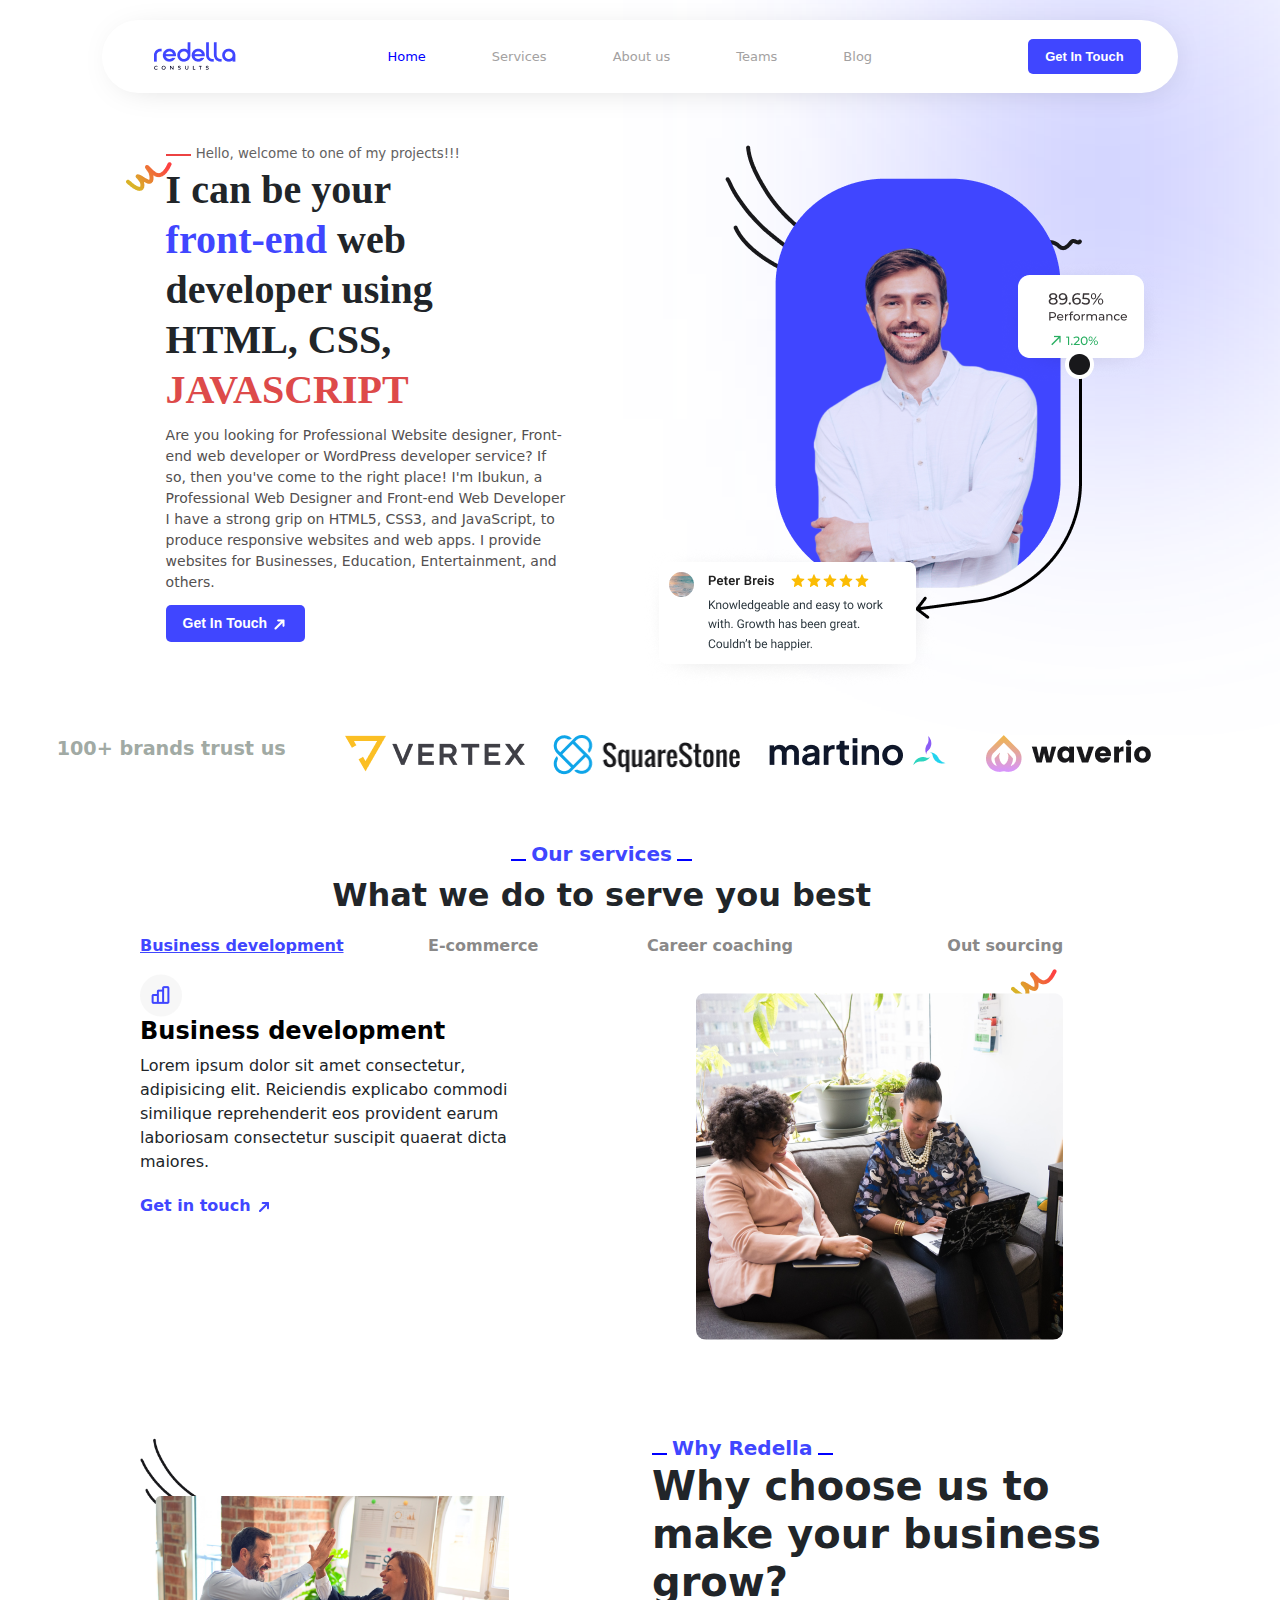
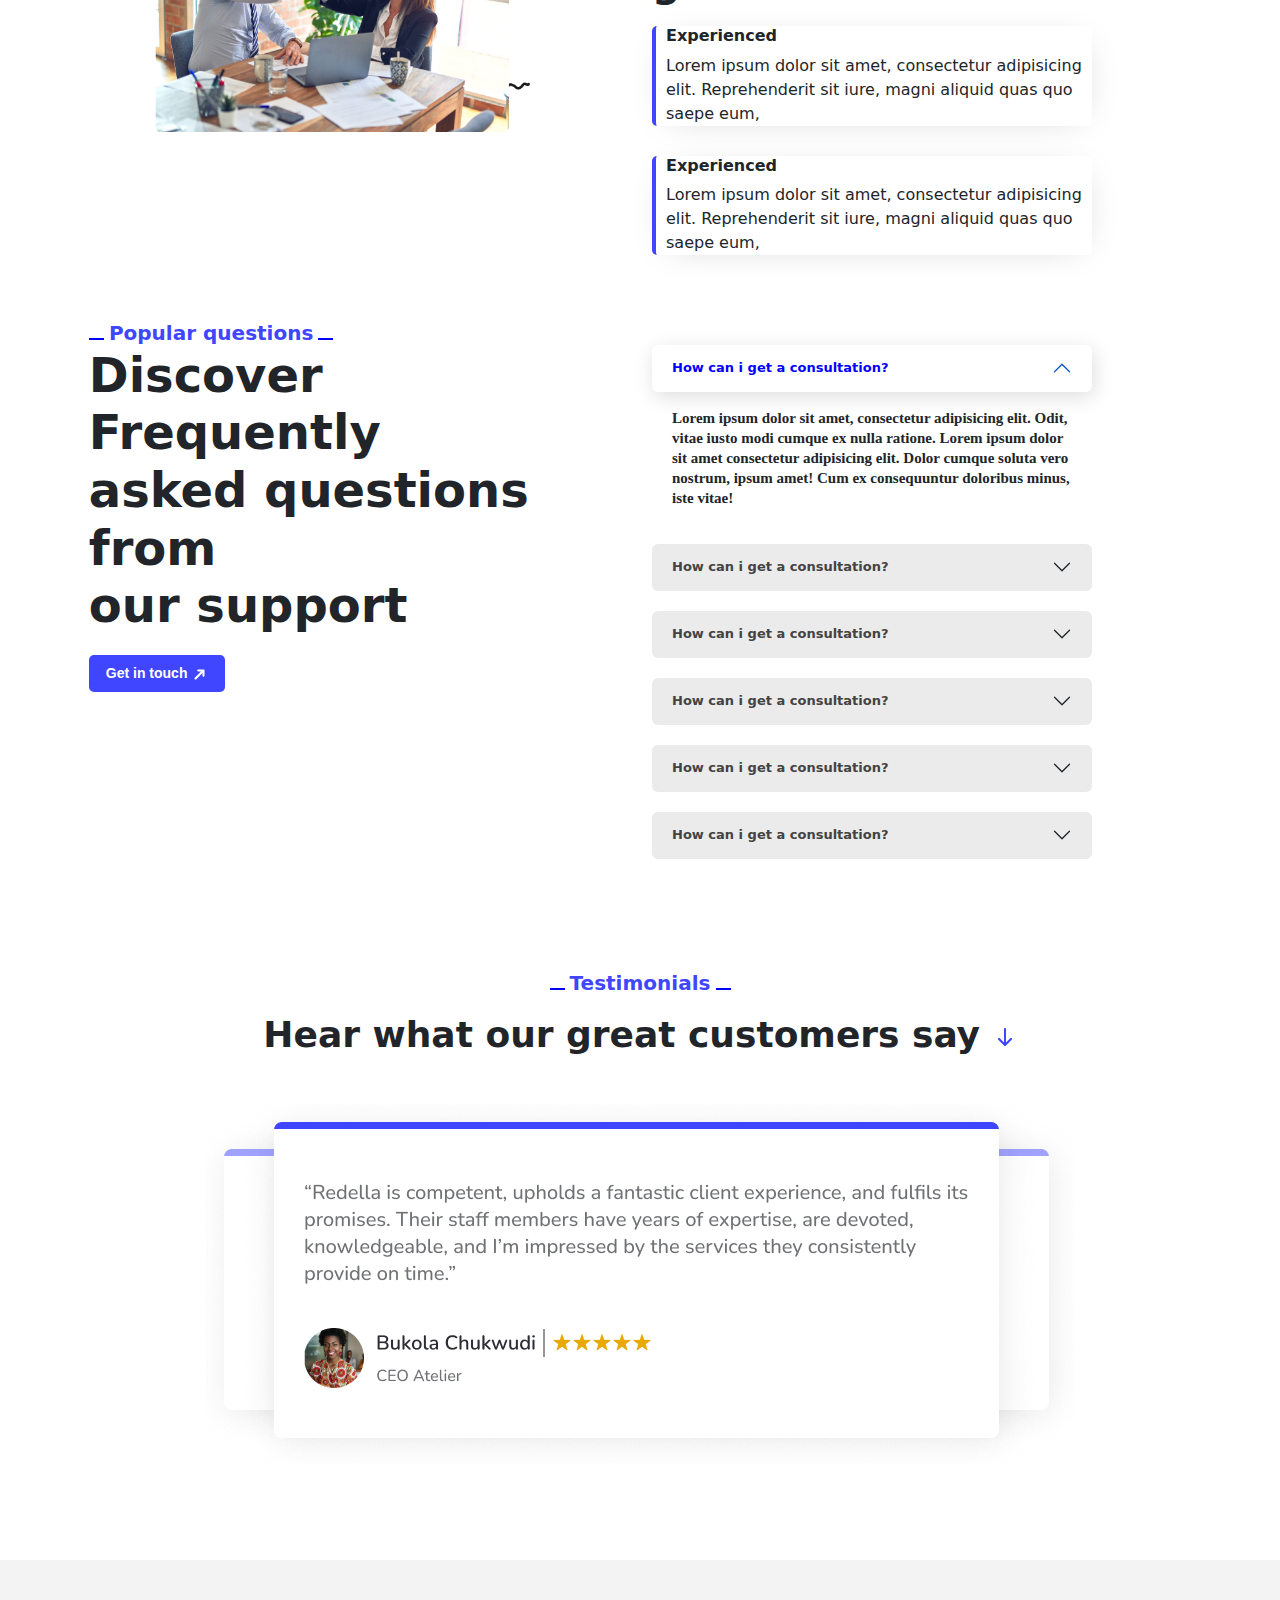
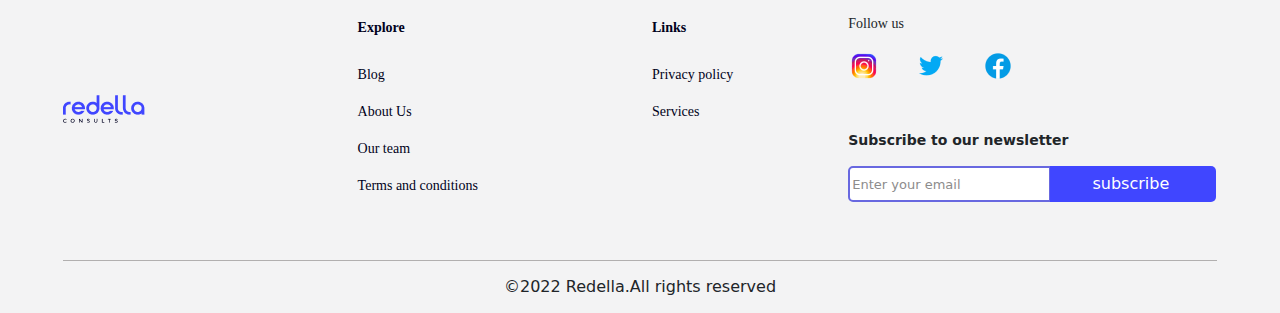
<file: index.html>
<!DOCTYPE html>
<html lang="en">
  <head>
    <meta charset="UTF-8" />
    <meta http-equiv="X-UA-Compatible" content="IE=edge" />
    <meta name="viewport" content="width=device-width, initial-scale=1.0" />
    <title>Consultancy Site</title>
    <link rel="stylesheet" type="text/css" media="screen" href="style.css" />
    <!-- bootstrap file -->
    <link rel="stylesheet" href="css/bootstrap.min.css" />
  </head>
  <body>
    <!--Navbar-->
    <section class="A mb-5">
      <header>
        <nav class="navbar navbar-expand-lg">
          <div class="container-fluid">
            <a class="navbar-brand" href="#">
              <img
                src="images/Logo for website 1.png"
                alt="companylogo"
                class="logo-web"
              />
            </a>
            <button
              class="navbar-toggler"
              type="button"
              data-bs-toggle="collapse"
              data-bs-target="#navbarSupportedContent"
              aria-controls="navbarSupportedContent"
              aria-expanded="false"
              aria-label="Toggle navigation"
            >
              <span class="navbar-toggler-icon"></span>
            </button>
            <div
              class="collapse navbar-collapse"
              id="navbarSupportedContent"
            >
              <ul class="navbar-nav mb-lg-0 mx-auto">
                <li class="nav-item">
                  <a class="nav1 nav-link" href="#">Home</a>
                </li>
                <li class="nav-item">
                  <a class="nav-link" href="services/Service-page.html"
                    >Services</a
                  >
                </li>
                <li class="nav-item">
                  <a class="nav-link" href="about us/about us.html">About us</a>
                </li>
                <li class="nav-item">
                  <a class="nav-link" href="teams/teams.html">Teams</a>
                </li>
                <li class="nav-item no-line">
                  <a class="nav-link" href="blog/blog.html">Blog</a>
                </li>
              </ul>
              <a class="talkk" href="contact us/contact us.html"
                ><button type="button" class="talk btn-primary">
                  Get In Touch
                </button></a
              >
            </div>
          </div>
        </nav>
      </header>
      <!-- main content in first section-->
    </section>
    <section class="main-page">
      <div class="main-header container-fluid">
        <div class="row">
          <div class="space col-xl-5 col-lg-5 col-md-6 col-xs-12">
            <span class="line"> </span>
            <span class="intro1"> Hello, welcome to one of my projects!!! </span>
            <br class="break" />
            <div class="intro2">
              <span class="vec-before"
                ><img
                  src="images/Vector 16.png"
                  alt="vector"
                  class="vec-before2"
              /></span>
              I can be your
              <br class="break" />
              <span class="bluebuisness">front-end </span> web developer
              <!-- <br class="break" /> -->
              using HTML, CSS, <span class="redsuccess">JAVASCRIPT</span>
              <br class="break" />
            </div>
            <div class="intro3">
              Are you looking for Professional Website designer, Front-end web
              developer or WordPress developer service? If so, then you've come
              to the right place! I'm Ibukun, a Professional Web Designer and
              Front-end Web Developer I have a strong grip on HTML5, CSS3, and
              JavaScript, to produce responsive websites and web apps. I provide
              websites for Businesses, Education, Entertainment, and others.<br />
              <button type="button" class="btn1 btn-primary">
                Get In Touch
                <img
                  src="images/arrow-narrow-up-right.png"
                  alt="up-right"
                  class="up-right-png"
                />
              </button>
            </div>
            <!-- <div class="container-fluid">
              <div class="row gx-5 text-left">
                <div class="col-xl-12 col-lg-12 col-md-12 col-sm-8 col-12">
                  <img
                    src="images/Facts.png"
                    alt="facts about buisness"
                    class="img-fluid illustration6"
                  />
                </div>
                <div class="blur"><span class="blur1"></span></div>
              </div>
            </div> -->
          </div>
          <div class="col-xl-7 col-lg-7 col-md-6 col-sm-10 text-end">
            <div class="blur"><span class="blur2"></span></div>
            <img
              class="img-fluid illustration"
              src="images/Group 2607551 (1).png"
              alt=""
            />
          </div>
        </div>
      </div>
    </section>
    <!-- section of Brand logos-->
    <section class="B mt-5 pt-0">
      <div class="container-fluid">
        <div class="row text-center">
          <div class="col-lg-3 col-md-12 col-sm-12">
            <span class="trust">100+ brands trust us</span>
          </div>
          <div class="col-lg-2 col-md-3 col-sm-3 col-3">
            <img class="img-fluid" src="images/Logo.png" alt="vertex logo" />
          </div>
          <div class="col-lg-2 col-md-3 col-sm-3 col-3">
            <img
              class="img-fluid"
              src="images/Logo (1).png"
              alt="square stone"
            />
          </div>
          <div class="col-lg-2 col-md-3 col-sm-3 col-3">
            <img class="img-fluid" src="images/Logo (2).png" alt="martino" />
          </div>
          <div class="col-lg-2 col-md-3 col-sm-3 col-3">
            <img class="img-fluid" src="images/Logo (3).png" alt="waverio" />
          </div>
        </div>
      </div>
    </section>
    <!-- content on the services of the brand-->
    <section class="C">
      <div class="container-fluid">
        <div class="row my-5 pt-3">
          <div class="col-xl-12 text-center">
            <span class="line2"></span>
            <h5 class="spec">Our services</h5>
            <span class="line2"></span>
          </div>
          <div class="col-md-12 text-center gy-2">
            <h3 class="gap">What we do to serve you best</h3>
          </div>
          <div class="middle col-md-3 col-sm-3 col-6">
            <a class="what-we-do" href="#">Business development</a>
          </div>
          <div class="middle col-md-3 col-sm-3 col-6 text-center">
            <a class="what-we-do1" href="">E-commerce</a>
          </div>
          <div class="middle col-md-3 col-sm-3 col-6 text-center">
            <a class="what-we-do1" href="#">Career coaching</a>
          </div>
          <div class="middle col-md-3 col-sm-3 col-6 text-sm-end">
            <a class="what-we-do1" href="#">Out sourcing</a>
          </div>
          <div class="col-md-5 text-start pt-3">
            <img
              src="images/Group 27.png"
              alt="network-bar"
              class="nextwork-img"
            />
            <h4 class="biz-dev">Business development</h4>
            <div class="dev-details">
              Lorem ipsum dolor sit amet consectetur, adipisicing elit.
              Reiciendis explicabo commodi similique reprehenderit eos provident
              earum laboriosam consectetur suscipit quaerat dicta maiores.
              <div class="get-in-touch">
                <a class="in-touch" href="#"
                  >Get in touch
                  <img
                    src="images/arrow-narrow-up-right (1).png"
                    alt="up-arrow"
                    class="up-arrow-png"
                  />
                </a>
              </div>
            </div>
          </div>
          <div class="col-md-7 col-sm-12 text-col-center text-end">
            <img
              class="img-fluid meeting"
              src="images/Group 28.png"
              alt="buisness partners"
            />
          </div>
        </div>
      </div>
    </section>
    <!-- content on reasons to choose buisness-->
    <section class="D">
      <div class="container-fluid">
        <div class="row pt-5">
          <div class="col-md-6 col-lg-6">
            <img class="meeting3" src="images/Group 31.png" alt="meeting2" />
          </div>
          <div class="col-md-5 col-lg-6">
            <div class="why-redella">
              <span class="line2"></span>
              <h5 class="spec">Why Redella</h5>
              <span class="line2"></span>
            </div>
            <div class="whyy">
              <h3 class="why-choose">
                Why choose us to make your business grow?
              </h3>
            </div>
            <div class="experienced">
              <h6 class="ex">Experienced</h6>
              <div class="dev-details">
                Lorem ipsum dolor sit amet, consectetur adipisicing elit.
                Reprehenderit sit iure, magni aliquid quas quo saepe eum,
              </div>
            </div>
            <div class="experienced">
              <h6 class="ex">Experienced</h6>
              <div class="dev-details">
                Lorem ipsum dolor sit amet, consectetur adipisicing elit.
                Reprehenderit sit iure, magni aliquid quas quo saepe eum,
              </div>
            </div>
          </div>
        </div>
      </div>
    </section>
    <!-- popular questions and Sub-content for section E-->
    <section class="E">
      <div class="container-fluid">
        <div class="row mt-5 pt-2">
          <div class="col-md-6">
            <div class="">
              <span class="line2"></span>
              <h5 class="spec">Popular questions</h5>
              <span class="line2"></span>
            </div>
            <div class="">
              <h3 class="discover">
                Discover Frequently <br />asked questions from <br />
                our support
              </h3>
            </div>
            <div class="">
              <button type="button" class="btn1 btn-primary">
                Get in touch
                <img
                  src="images/arrow-narrow-up-right.png"
                  alt="up-right"
                  class="up-right-png"
                />
              </button>
            </div>
          </div>
          <!--  acccordions-->
          <div class="col-md-6 col-sm-12 pt-4">
            <div class="accordion accordion-flush" id="accordionFlushExample">
              <div class="accordion-item border-bottom-0">
                <h2 class="accordion-header" id="flush-headingOne">
                  <button
                    class="accordion-button show rounded"
                    type="button"
                    data-bs-toggle="collapse"
                    data-bs-target="#flush-collapseOne"
                    aria-expanded="false"
                    aria-controls="flush-collapseOne"
                  >
                    How can i get a consultation?
                  </button>
                </h2>
                <div
                  id="flush-collapseOne"
                  class="accordion-collapse collapse show"
                  aria-labelledby="flush-headingOne"
                  data-bs-parent="#accordionFlushExample"
                >
                  <div class="accordion-body">
                    Lorem ipsum dolor sit amet, consectetur adipisicing elit.
                    Odit, vitae iusto modi cumque ex nulla ratione. Lorem ipsum
                    dolor sit amet consectetur adipisicing elit. Dolor cumque
                    soluta vero nostrum, ipsum amet! Cum ex consequuntur
                    doloribus minus, iste vitae!
                  </div>
                </div>
              </div>
              <div class="accordion-item border-bottom-0">
                <h2 class="accordion-header" id="flush-headingTwo">
                  <button
                    class="accordion-button collapsed rounded"
                    type="button"
                    data-bs-toggle="collapse"
                    data-bs-target="#flush-collapseTwo"
                    aria-expanded="false"
                    aria-controls="flush-collapseTwo"
                  >
                    How can i get a consultation?
                  </button>
                </h2>
                <div
                  id="flush-collapseTwo"
                  class="accordion-collapse collapse"
                  aria-labelledby="flush-headingTwo"
                  data-bs-parent="#accordionFlushExample"
                >
                  <div class="accordion-body">
                    Lorem ipsum dolor sit amet, consectetur adipisicing elit.
                    Odit, vitae iusto modi cumque ex nulla ratione. Lorem ipsum
                    dolor sit amet consectetur adipisicing elit. Dolor cumque
                    soluta vero nostrum, ipsum amet! Cum ex consequuntur
                    doloribus minus, iste vitae!
                  </div>
                </div>
              </div>
              <div class="accordion-item border-bottom-0">
                <h2 class="accordion-header" id="flush-headingThree">
                  <button
                    class="accordion-button collapsed rounded"
                    type="button"
                    data-bs-toggle="collapse"
                    data-bs-target="#flush-collapseThree"
                    aria-expanded="false"
                    aria-controls="flush-collapseThree"
                  >
                    How can i get a consultation?
                  </button>
                </h2>
                <div
                  id="flush-collapseThree"
                  class="accordion-collapse collapse"
                  aria-labelledby="flush-headingThree"
                  data-bs-parent="#accordionFlushExample"
                >
                  <div class="accordion-body">
                    Lorem ipsum dolor sit amet, consectetur adipisicing elit.
                    Odit, vitae iusto modi cumque ex nulla ratione. Lorem ipsum
                    dolor sit amet consectetur adipisicing elit. Dolor cumque
                    soluta vero nostrum, ipsum amet! Cum ex consequuntur
                    doloribus minus, iste vitae!
                  </div>
                </div>
              </div>
              <div class="accordion-item border-bottom-0">
                <h2 class="accordion-header" id="flush-headingfour">
                  <button
                    class="accordion-button collapsed rounded"
                    type="button"
                    data-bs-toggle="collapse"
                    data-bs-target="#flush-collapsefour"
                    aria-expanded="false"
                    aria-controls="flush-collapsefour"
                  >
                    How can i get a consultation?
                  </button>
                </h2>
                <div
                  id="flush-collapsefour"
                  class="accordion-collapse collapse"
                  aria-labelledby="flush-headingfour"
                  data-bs-parent="#accordionFlushExample"
                >
                  <div class="accordion-body">
                    Lorem ipsum dolor sit amet, consectetur adipisicing elit.
                    Odit, vitae iusto modi cumque ex nulla ratione. Lorem ipsum
                    dolor sit amet consectetur adipisicing elit. Dolor cumque
                    soluta vero nostrum, ipsum amet! Cum ex consequuntur
                    doloribus minus, iste vitae!
                  </div>
                </div>
              </div>
              <div class="accordion-item border-bottom-0">
                <h2 class="accordion-header" id="flush-headingfive">
                  <button
                    class="accordion-button collapsed rounded"
                    type="button"
                    data-bs-toggle="collapse"
                    data-bs-target="#flush-collapsefive"
                    aria-expanded="false"
                    aria-controls="flush-collapsefive"
                  >
                    How can i get a consultation?
                  </button>
                </h2>
                <div
                  id="flush-collapsefive"
                  class="accordion-collapse collapse"
                  aria-labelledby="flush-headingfive"
                  data-bs-parent="#accordionFlushExample"
                >
                  <div class="accordion-body">
                    Lorem ipsum dolor sit amet, consectetur adipisicing elit.
                    Odit, vitae iusto modi cumque ex nulla ratione. Lorem ipsum
                    dolor sit amet consectetur adipisicing elit. Dolor cumque
                    soluta vero nostrum, ipsum amet! Cum ex consequuntur
                    doloribus minus, iste vitae!
                  </div>
                </div>
              </div>
              <div class="accordion-item border-bottom-0">
                <h2 class="accordion-header" id="flush-headingsix">
                  <button
                    class="accordion-button collapsed rounded"
                    type="button"
                    data-bs-toggle="collapse"
                    data-bs-target="#flush-collapsesix"
                    aria-expanded="false"
                    aria-controls="flush-collapsesix"
                  >
                    How can i get a consultation?
                  </button>
                </h2>
                <div
                  id="flush-collapsesix"
                  class="accordion-collapse collapse"
                  aria-labelledby="flush-headingsix"
                  data-bs-parent="#accordionFlushExample"
                >
                  <div class="accordion-body">
                    Lorem ipsum dolor sit amet, consectetur adipisicing elit.
                    Odit, vitae iusto modi cumque ex nulla ratione. Lorem ipsum
                    dolor sit amet consectetur adipisicing elit. Dolor cumque
                    soluta vero nostrum, ipsum amet! Cum ex consequuntur
                    doloribus minus, iste vitae!
                  </div>
                </div>
              </div>
            </div>
          </div>
        </div>
      </div>
    </section>
    <!--  testimonials section-->
    <section class="testimonial mb-5">
      <div class="container-fluid pt-5 mt-3">
        <div class="row text-center mt-2">
          <div class="col-md-12 mb-3">
            <span class="line2"></span>
            <h5 class="spec">Testimonials</h5>
            <span class="line2"></span>
          </div>
          <div class="col-md-12 mb-5">
            <h5 class="have-to-say">
              Hear what our great customers say<span>
                <img
                  src="images/arrow-narrow-down.png"
                  alt="arrow-down"
                  class="arrow-down-png"
              /></span>
            </h5>
          </div>
          <div class="col-md-12 mb-5">
            <img
              src="images/Group 32.png"
              alt="testimonial"
              class="img-fluid testimonial-img"
            />
          </div>
        </div>
      </div>
    </section>
    <footer>
      <div class="container-fluid">
        <div class="mud row pt-5">
          <div class="col-md-3 col-sm-12 align-self-center">
            <img
              src="images/Logo for website 3.png"
              alt="companylogo"
              class="logo-web"
            />
          </div>
          <div class="col-md-3 col-sm-6 col-6">
            <p>
              <a class="explore" href="#">Explore</a>
            </p>
            <p>
              <a href="blog/blog.html">Blog</a>
            </p>
            <p>
              <a href="about us/about us.html">About Us</a>
            </p>
            <p>
              <a href="teams/teams.html">Our team</a>
            </p>
            <p>
              <a href="">Terms and conditions</a>
            </p>
          </div>
          <div class="mud2 col-md-2 col-sm-6 col-6">
            <p>
              <a class="explore" href="#">Links</a>
            </p>
            <p>
              <a href="./Privacy policy/privacypolicy.html">Privacy policy</a>
            </p>
            <p>
              <a href="services/Service-page.html">Services</a>
            </p>
          </div>
          <div class="col-md-4">
            <p class="follow-us">Follow us</p>
            <div class="social-logo mb-5">
              <img
                src="images/Instagram.png"
                class="social-logo1"
                alt="Instagram-Logo"
              />
              <img
                src="images/Twitter.png"
                class="social-logo1"
                alt="twitter"
              />
              <img
                src="images/Facebook.png"
                class="social-logo1"
                alt="facebook"
              />
            </div>
            <div class="subscribe form">
              <p class="sub-news">Subscribe to our newsletter</p>
              <form action="#">
                <div class="input-group">
                  <input
                    type="email"
                    class="email-for-deals"
                    id="enter-email"
                    placeholder="Enter your email"
                  />
                  <button type="submit" class="subscription-button">
                    subscribe
                  </button>
                </div>
              </form>
            </div>
          </div>
          <div class="col-md-12 text-center mt-5">
            <div class="copyright py-3">
              &copy;2022 Redella.All rights reserved
            </div>
          </div>
        </div>
      </div>
    </footer>
    <script src="js/bootstrap.bundle.min.js"></script>
  </body>
</html>
</file>
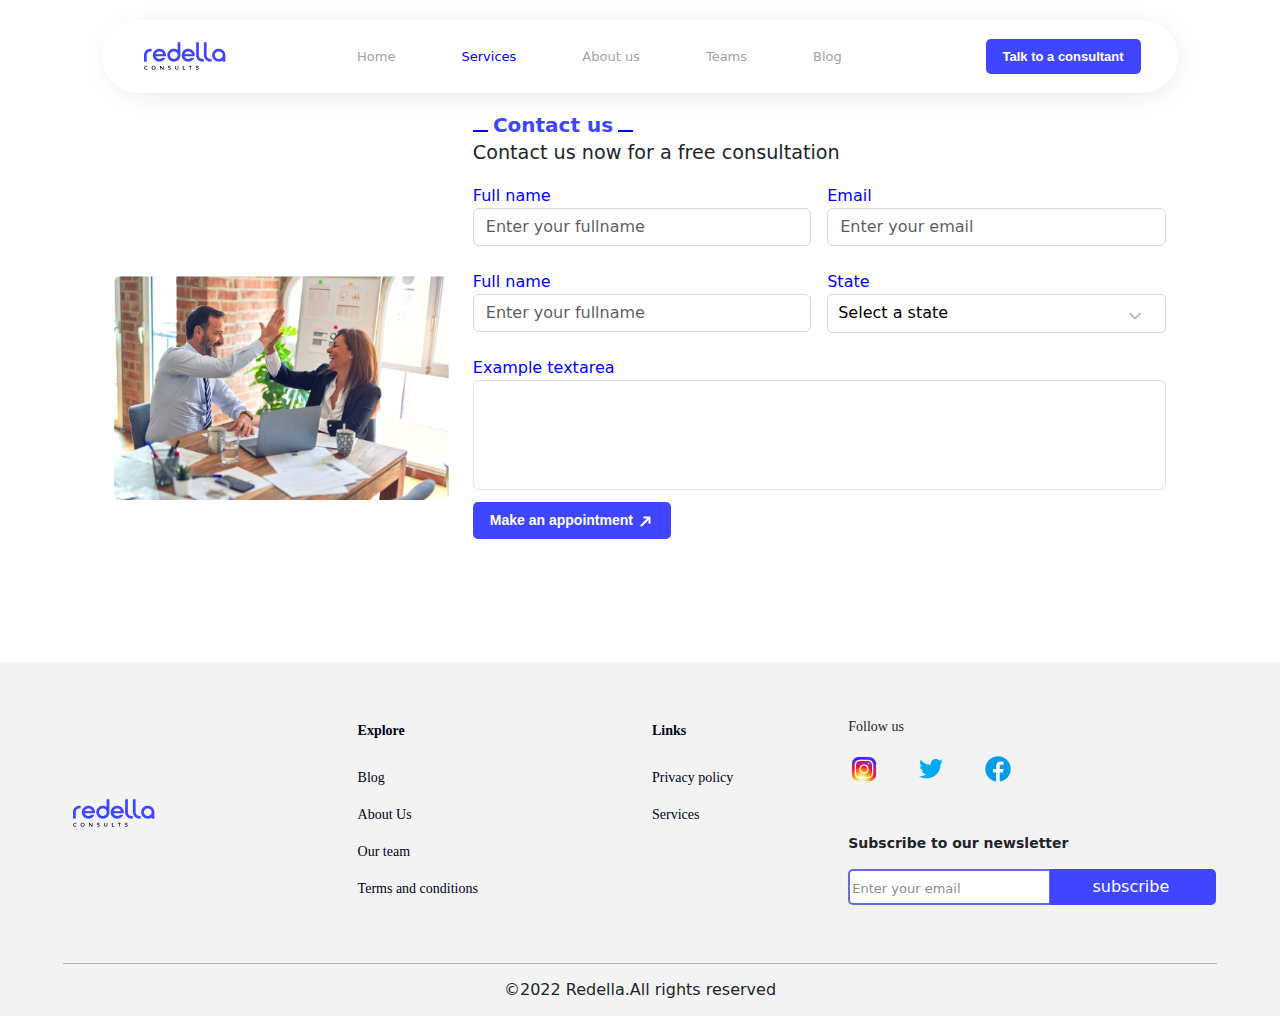
<file: contact us/contact us.html>
<!DOCTYPE html>
<html lang="en">
<head>
    <meta charset="UTF-8">
    <meta http-equiv="X-UA-Compatible" content="IE=edge">
    <meta name="viewport" content="width=device-width, initial-scale=1.0">
    <title>Consultancy Site</title>
    <link rel="stylesheet" type="text/css" media="screen" href="../style.css">
    <!-- bootstrap file -->
    <link rel="stylesheet" href="../css/bootstrap.min.css">
</head>
<body>
    <section class="A">
        <header>
          <nav class="navbar navbar-expand-lg">
              <div class="container-fluid">
                  <a class="navbar-brand" href="#">
                    <img src="../images/Logo for website 3.png" alt="companylogo" class="logo-web"> 
                  </a>
                 <button class="navbar-toggler" type="button" data-bs-toggle="collapse" data-bs-target="#navbarSupportedContent" aria-controls="navbarSupportedContent" aria-expanded="false" aria-label="Toggle navigation">
                   <span class="navbar-toggler-icon"></span>
                 </button>
                  <div class="collapse navbar-collapse" id="navbarSupportedContent">
                    <ul class="navbar-nav mb-lg-0 mx-auto">
                      <li class="nav-item">
                        <a class="nav-link"  href="../index.html">Home</a>
                      </li>
                      <li class="nav-item">
                        <a class="ser-vice nav-link" href="#">Services</a>
                      </li>
                      <li class="nav-item">
                        <a class="nav-link" href="#">About us</a>
                      </li>
                      <li class="nav-item">
                        <a class="nav-link" href="#">Teams</a>
                      </li>
                      <li class="nav-item no-line">
                        <a class="nav-link" href="#">Blog</a>
                      </li> 
                   </ul>  
                    <a class="talkk" href="#"><button type="button" class="talk btn-primary">Talk to a consultant</button></a>
                 </div>
             </div>
           </nav>
       </header> 
    </section>
    <section class="contact-page">
       <div class="container-fluid">
        <div class="row page">
            <div class="visi1 col-md-4 col-sm-12 order-sm-2 order-xs-2 order-md-1 rec2 align-self-center  ">
                <div class="rec1  text-center">   
                 <img src="../images/Group 31 (1).png" alt="" class="contact-img img-fluid">
                
                </div>                 
            </div>
            <div class="col-md-8 col-sm-12 order-sm-1 order-xs-1 order-md-2">
              <div class="why-redella ">
                <span class="line2"></span>
                <h5 class="spec">Contact us</h5>
                <span class="line2"></span> 
              </div> 
              <div class="free-consultation mb-3">Contact us now for a free consultation</div>
              <div class="controller">
                <form action="" method="">
                  <div class="row gx-3 gy-4">
                    <div class=" col-md-6 col-sm-12  col-xs-12">
                      <label for="fullname">Full name</label>
                      <input type="text" class="form-control" placeholder="Enter your fullname" id="Fullname">
                    </div>
                    <div class="col-md-6 col-sm-12 col-xs-12">
                      <label for="Email">Email</label>
                      <input type="text" class="form-control" placeholder="Enter your email"  id="Email">
                    </div>
                    <div class=" col-md-6 col-sm-12  col-xs-12">
                      <label for="fullname">Full name</label>
                      <input type="text" class="form-control" placeholder="Enter your fullname" id="Fullname">
                    </div>
                    <div class="form-group col-md-6 col-sm-12 col-xs-12">
                      <label for="State">State</label><br>
                      <select id="inputState" class="custom-select" >
                        <option value="" disabled selected>Select a state</option>
                        <option value="AL">Alabama</option>
                        <option value="AK">Alaska</option>
                        <option value="AZ" class="highlight">Arizona</option>
                      </select>
                    </div>
                    <div class="form-group">
                      <label for="exampleFormControlTextarea1">Example textarea</label>
                      <textarea class="form-control" id="exampleFormControlTextarea1" rows="4"></textarea>
                    </div>
                  </div>
                  <button type="button" class="btn1 btn-primary">Make an appointment 
                    <img src="../images/arrow-narrow-up-right.png" alt="up-right" class="up-right-png">
                  </button>
                </form>
              </div>
            </div>
            <div class="visi2 col-md-5 col-sm-12 order-sm-2 order-xs-2 order-md-1 rec2 align-self-center  ">
              <div class="rec1  text-center">   
               <img src="../images/Group 31 (1).png" alt="" class="contact-img img-fluid">
              
              </div>                 
          </div>
        </div>
       </div>
      </section>
   
      <footer class="two">
        <div class="container-fluid">
          <div class="mud row pt-5">
            <div class="col-md-3 col-sm-12 align-self-center">
              <img src="../images/Logo for website 1.png" alt="companylogo" class="logo-web"> 
            </div>
            <div class="col-md-3 col-sm-6 col-6">
              <p>
                <a class="explore" href="#" >Explore</a>
              </p>
              <p>
                <a href="../blog/blog.html">Blog</a>
              </p>
              <p>
                <a href="../about us/about us.html">About Us</a>
              </p>
              <p>
                <a href="../teams/teams.html">Our team</a>
              </p>
              <p>
                <a href="#">Terms and conditions</a>
              </p>
            </div>
            <div class="mud2 col-md-2 col-sm-6 col-6">
              <p>
                <a class="explore" href="#" >Links</a>
              </p>
              <p>
                <a href="../Privacy policy/privacypolicy.html">Privacy policy</a>
              </p>
              <p>
                <a href="../services/Service-page.html">Services</a>
              </p>
            </div>
            <div class="col-md-4">
              <p class="follow-us">Follow us</p>
              <div class="social-logo mb-5">
                <img src="../images/Instagram.png" class="social-logo1" alt="Instagram-Logo">
                <img src="../images/Twitter.png" class="social-logo1" alt="twitter">
                <img src="../images/Facebook.png" class="social-logo1" alt="facebook">
              </div>
              <div class="subscribe form">
                <p class="sub-news" >Subscribe to our newsletter</p>
                <form action="#">
                  <div class="input-group">
                    <input type="email" class="email-for-deals" id="enter-email" placeholder="Enter your email">
                      <button type="submit" class="subscription-button">
                        subscribe
                     </button>
                   </div>
                </form>
              </div>
            </div>
            <div class="col-md-12 text-center mt-5">
             <div class="copyright py-3">
               &copy;2022 Redella.All rights reserved
             </div>
            </div>
          </div>
        </div> 
     </footer>
  
   
    <script src="../js/bootstrap.bundle.min.js"></script>
</body>
</file>
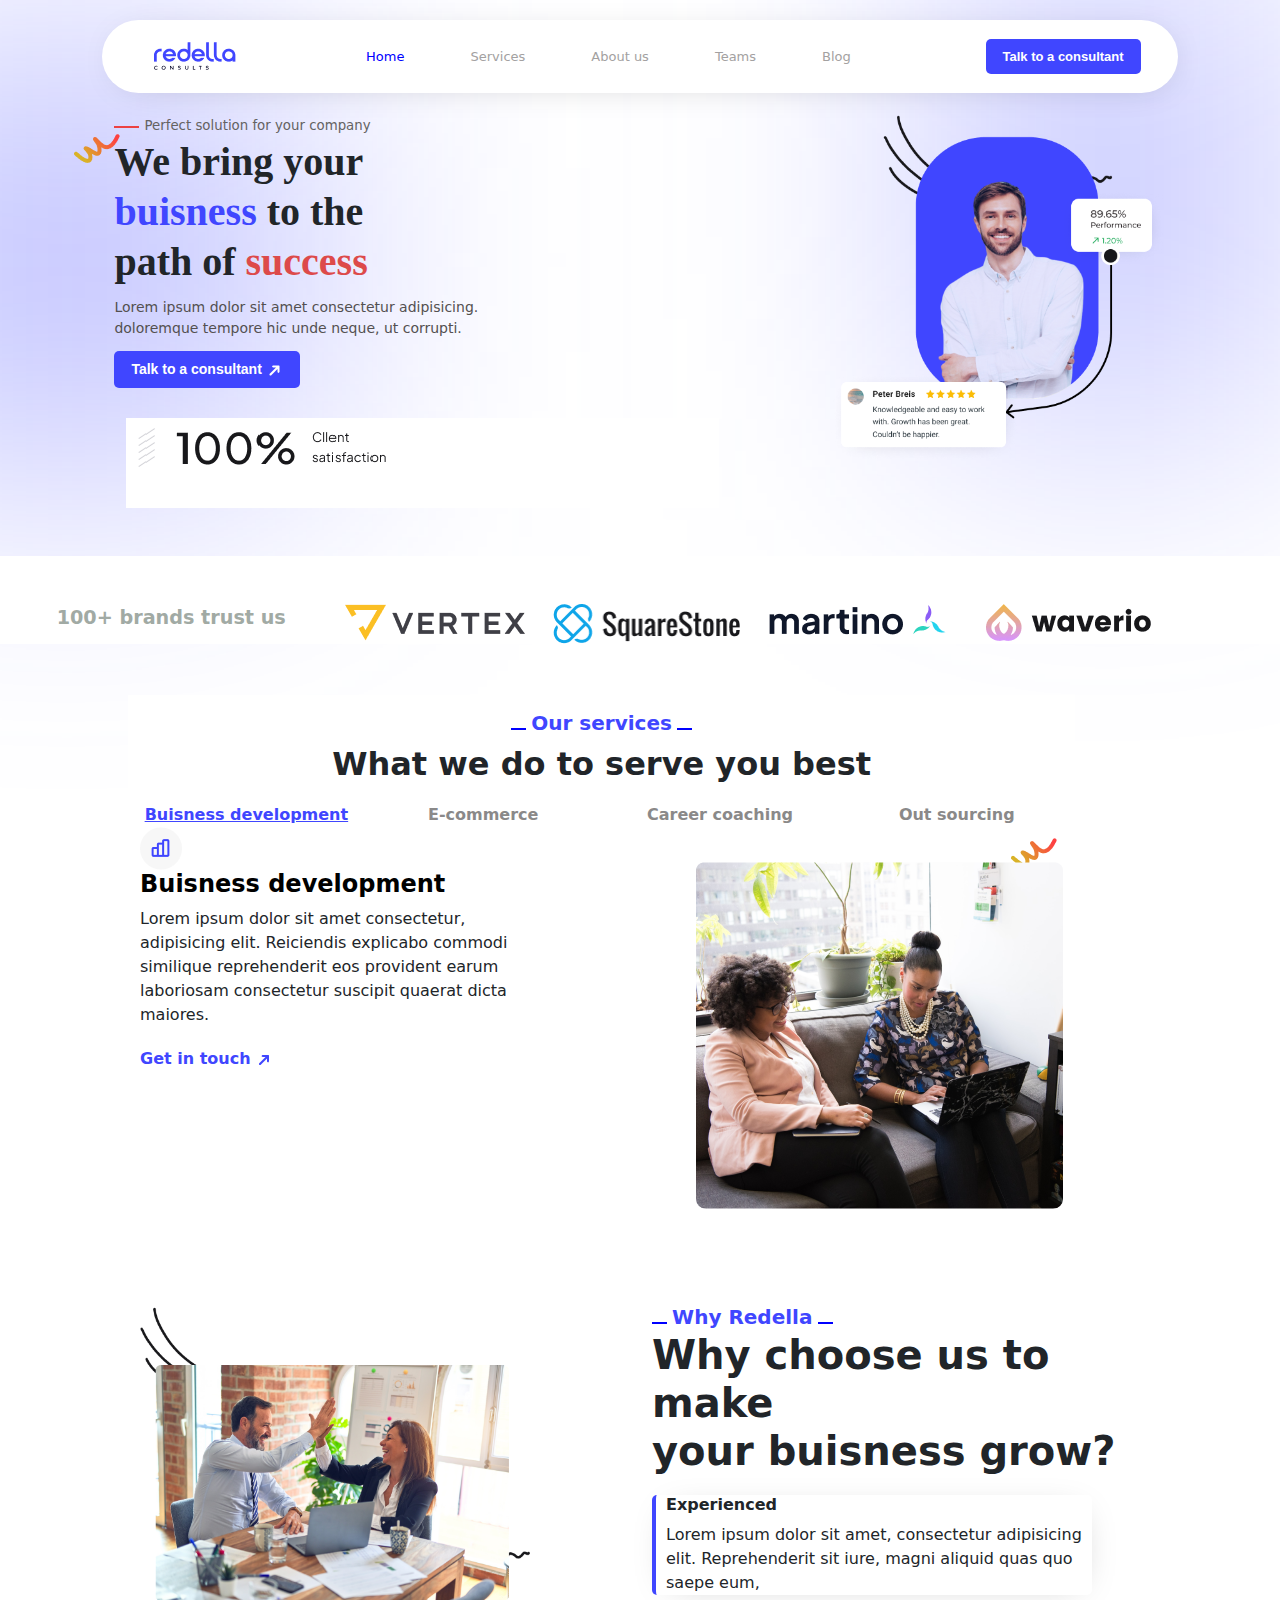
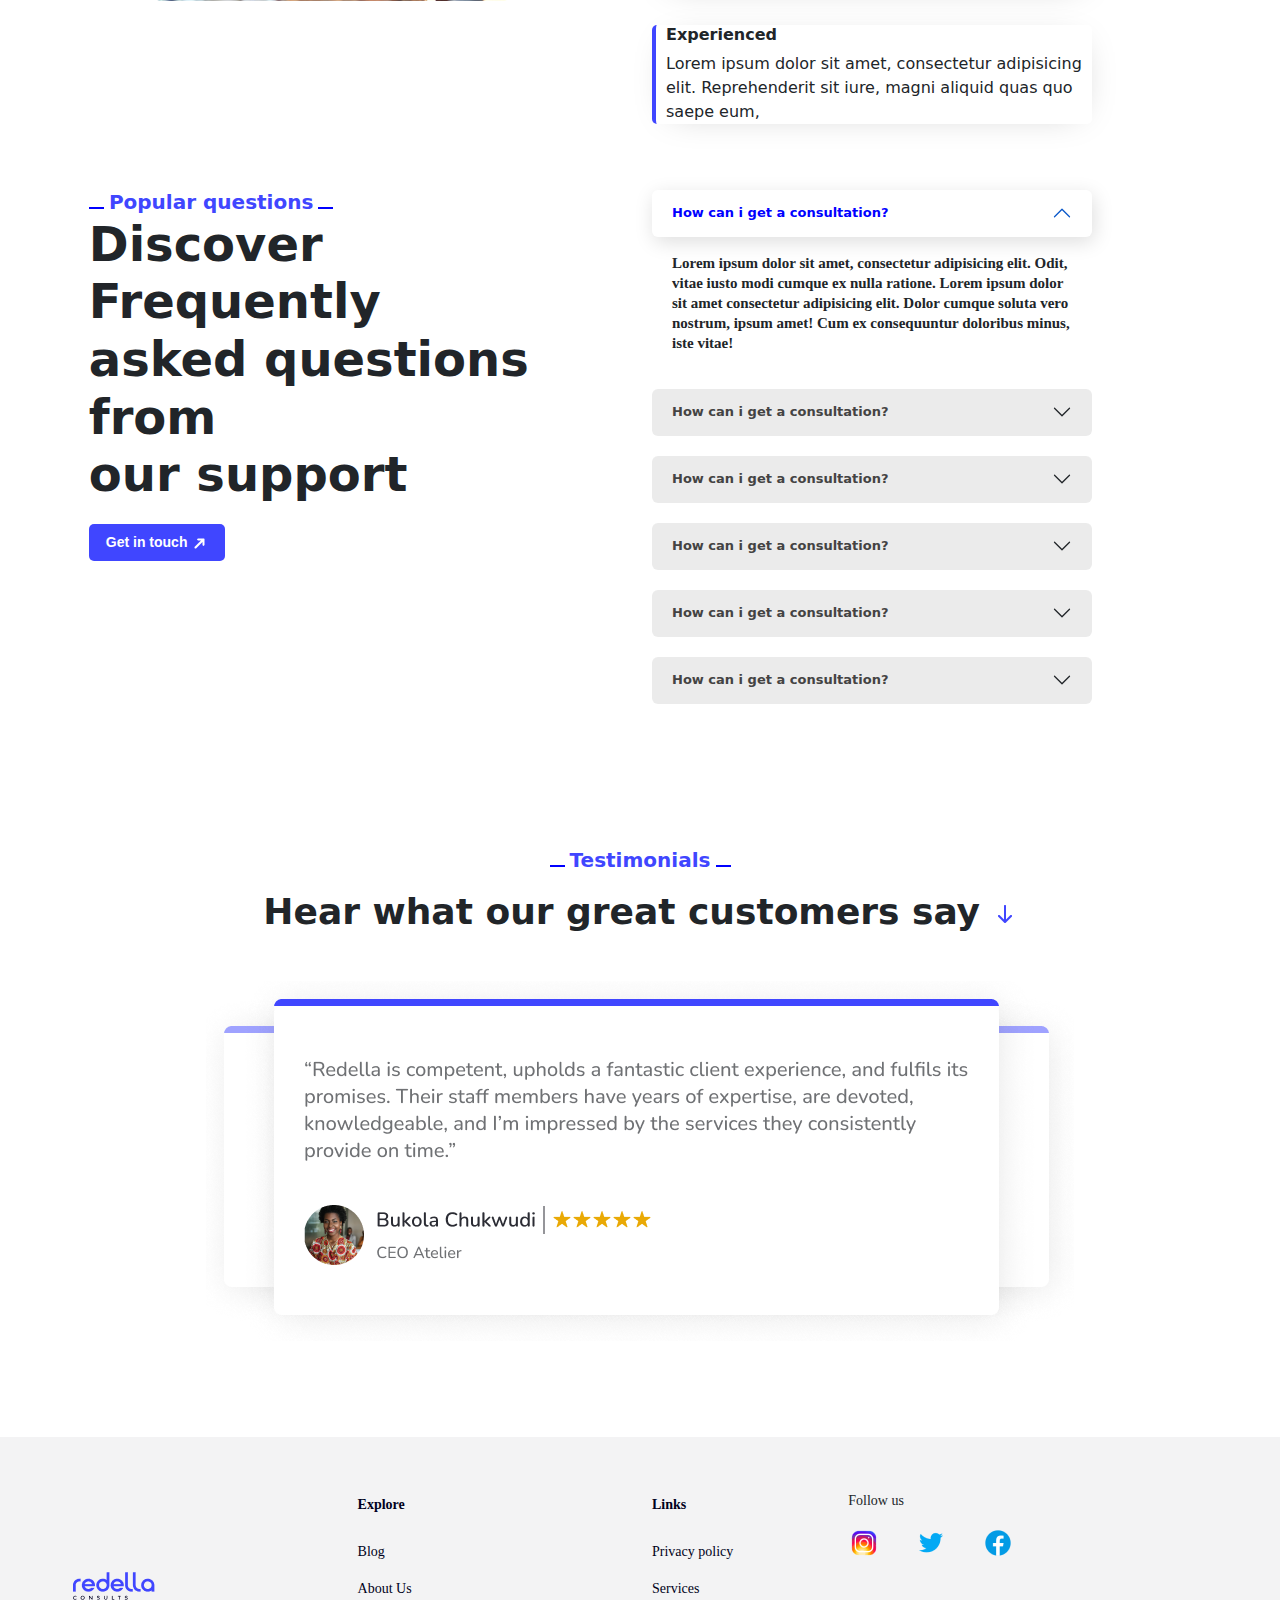
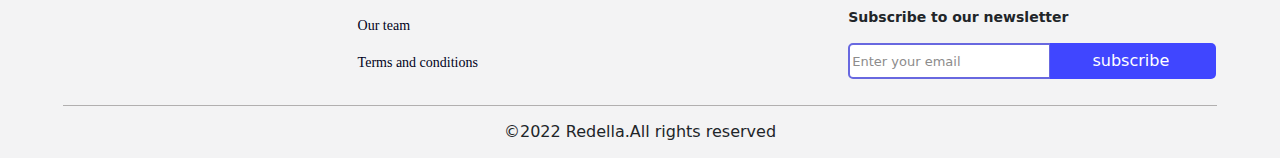
<file: what-we-do/E-commerce.html>
<!DOCTYPE html>
<html lang="en">
<head>
    <meta charset="UTF-8">
    <meta http-equiv="X-UA-Compatible" content="IE=edge">
    <meta name="viewport" content="width=device-width, initial-scale=1.0">
    <title>Consultancy Site</title>
    <link rel="stylesheet" type="text/css" media="screen" href="../style.css">
    <!-- bootstrap file -->
    <link rel="stylesheet" href="../css/bootstrap.min.css">
</head>
<body>
  <!--Navbar-->
   <section class="A  mb-5">
     <header>
       <nav class="navbar navbar-expand-lg" >
          <div class="container-fluid">
           <a class="navbar-brand" href="#">
             <img src="../images/Logo for website 1.png" alt="companylogo" class="logo-web"> 
           </a>
           <button class="navbar-toggler" type="button" data-bs-toggle="collapse" data-bs-target="#navbarSupportedContent" aria-controls="navbarSupportedContent" aria-expanded="false" aria-label="Toggle navigation">
             <span class="navbar-toggler-icon"></span>
           </button>
           <div class="collapse navbar-collapse" id="navbarSupportedContent">
             <ul class="navbar-nav mb-lg-0 mx-auto">
               <li class="nav-item">
                 <a class="nav1 nav-link"  href="#">Home</a>
               </li>
               <li class="nav-item">
                 <a class="nav-link" href="../services/Service-page.html">Services</a>
               </li>
               <li class="nav-item">
                 <a class="nav-link" href="../about us/about us.html">About us</a>
               </li>
               <li class="nav-item">
                 <a class="nav-link" href="../teams/teams.html">Teams</a>
               </li>
               <li class="nav-item">
                 <a class="nav-link" href="../blog/blog.html">Blog</a>
               </li> 
             </ul>  
               <a class="talkk" href="#"><button type="button" class="talk btn-primary">Talk to a consultant</button></a>
           </div>
          </div>
       </nav>
     </header>  
     <!-- main content in first section-->
     <div class="container-fluid"> 
      <div class="row ">
        <div class="space col-xl-8 col-lg-7 col-md-7 col-xs-12">
          <span class="line">
          </span>
           <span class="intro1"> 
            Perfect solution for your company
          </span>
              <br>
           <div class="intro2">
              <span class="vec-before"><img src="../images/Vector 16.png" alt="vector" class="vec-before2"></span>
              We bring your
              <br>
             <span class="bluebuisness">buisness</span> to the 
             <br>
             path of <span class="redsuccess">success</span>
             <br>
           </div>
             <div class="intro3">
               Lorem ipsum dolor sit amet consectetur adipisicing. <br>
               doloremque tempore hic unde neque, ut corrupti.<br>
               <button type="button" class="btn1 btn-primary">Talk to a consultant 
                 <img src="../images/arrow-narrow-up-right.png" alt="up-right" class="up-right-png"> 
                </button>                         
              </div>  
             <div class="container-fluid">
               <div class="row gx-5 text-left">
                  <div class="col-xl-12 col-lg-12 col-md-12 col-sm-8 col-12">
                   <img src="../images/Facts.png" alt="facts about buisness" class=" img-fluid">
                  </div>
                  <div class="blur"><span class=blur1></span></div>
               </div>
             </div>        
        </div>
        <div class="col-xl-4 col-lg-5 col-md-5 col-sm-10 text-end">
          <div class="blur"><span class=blur2></span></div>
          <img class="img-fluid illustration" src="../images/Group 2607551 (1).png" alt="" >
       </div>
     </div>
   </section>
  <!-- section of Brand logos-->
  <section class="B mt-5 pt-5">
    <div class="container-fluid">
      <div class="row text-center gy-5">
        <div class="col-lg-3 col-md-12 col-sm-12">
          <span class="trust">100+ brands trust us</span>
        </div>
        <div class="col-lg-2 col-md-3 col-sm-12 ">
          <img class="img-fluid" src="../images/Logo.png" alt="vertex logo">       
        </div>
        <div class="col-lg-2 col-md-3 col-sm-12">
          <img class="img-fluid" src="../images/Logo (1).png" alt="square stone" >         
        </div>
        <div class="col-lg-2 col-md-3 col-sm-12">
          <img class="img-fluid" src="../images/Logo (2).png" alt="martino" >         
        </div>
        <div class="col-lg-2 col-md-3 col-sm-12">
          <img class="img-fluid" src="../images/Logo (3).png" alt="waverio" >        
        </div>
      </div>
    </div>
 </section> 
  <!-- content on the services of the brand-->
  <section class="C">
    <div class="container-fluid">
      <div class="row  my-5 pt-3">
        <div class="col-xl-12 text-center">
          <span class="line2"></span>
          <h5 class="spec">Our services</h5>
          <span class="line2"></span>        
        </div>
        <div class="col-md-12 text-center gy-2">
          <h3 class="gap">What we do to serve you best</h3>
        </div>
        <div class="col-md-3 col-sm-12 text-center">
          <a class="what-we-do" href="#">Buisness development</a>
        </div>
        <div class="col-md-3 col-sm-12 text-center">
          <a class="what-we-do1" href="">E-commerce</a>
        </div>
        <div class="col-md-3 col-sm-12 text-center">
          <a class="what-we-do1" href="#">Career coaching</a>
        </div>
        <div class=" col-md-3 col-sm-12 text-center">
          <a class="what-we-do1" href="#">Out sourcing</a>
        </div>
        <div class="col-md-5 text-start">
          <img src="../images/Group 27.png" alt="network-bar" class="nextwork-img">
          <h4 class="biz-dev">Buisness development</h4>
          <div class="dev-details">
           Lorem ipsum dolor sit amet consectetur, adipisicing elit. Reiciendis explicabo
           commodi similique reprehenderit eos provident earum laboriosam consectetur
           suscipit quaerat dicta maiores.
            <div class="get-in-touch">
              <a class="in-touch" href="#">Get in touch 
                <img src="../images/arrow-narrow-up-right (1).png" alt="up-arrow" class="up-arrow-png">
              </a>
            </div>
          </div> 
        </div>
        <div class="col-md-7 col-sm-12 text-end">
          <img class="img-fluid meeting" src="../images/Group 28.png" alt="buisness partners">        
        </div>
      </div>
    </div>
      
   
  </section>
  <!-- content on reasons to choose buisness-->
  <section class="D">
    <div class="container-fluid">
      <div class="row pt-5">
        <div class="col-md-6 col-lg-6 ">
          <img class="meeting3" src="../images/Group 31.png" alt="meeting2" >
         </div>
        <div class="col-md-5 col-lg-6">
          <div class="why-redella ">
            <span class="line2"></span>
            <h5 class="spec">Why Redella</h5>
            <span class="line2"></span> 
          </div> 
           <div class="whyy">
             <h3 class="why-choose">Why choose us to make <br class="make">your buisness grow?</h3>
           </div>
           <div class="experienced">
             <h6 class="ex">Experienced</h6>
             <div class="dev-details">
               Lorem ipsum dolor sit amet, consectetur adipisicing elit. 
               Reprehenderit sit iure, magni aliquid quas quo saepe eum,               
             </div>
           </div>
           <div class="experienced">
             <h6 class="ex">Experienced</h6>
             <div class="dev-details">
               Lorem ipsum dolor sit amet, consectetur adipisicing elit. 
               Reprehenderit sit iure, magni aliquid quas quo saepe eum,     
             </div>
           </div>         
        </div>
      </div>
    </div>
  </section>
  <!-- popular questions and Sub-content for section E-->
  <section class="E">
    <div class="container-fluid">
      <div class="row mt-5 pt-2">
        <div class="col-md-6">
          <div class="">
            <span class="line2"></span>
            <h5 class="spec">Popular questions</h5>
            <span class="line2"></span> 
          </div>
          <div class="">
            <h3 class="discover">Discover Frequently <br>asked questions from <br> our support</h3>
          </div>
          <div class="">
            <button type="button" class="btn1 btn-primary">Get in touch 
              <img src="../images/arrow-narrow-up-right.png" alt="up-right" class="up-right-png">
            </button>
          </div>
        </div>
        <!--  acccordions-->
        <div class="col-md-6 col-sm-12">
          <div class="accordion accordion-flush" id="accordionFlushExample">
            <div class="accordion-item border-bottom-0">
              <h2 class="accordion-header" id="flush-headingOne">
                <button class="accordion-button show rounded" type="button" data-bs-toggle="collapse" data-bs-target="#flush-collapseOne" aria-expanded="false" aria-controls="flush-collapseOne">
                  How can i get a consultation?
                </button>
              </h2>
              <div id="flush-collapseOne" class="accordion-collapse collapse show" aria-labelledby="flush-headingOne" data-bs-parent="#accordionFlushExample">
                <div class="accordion-body">  Lorem ipsum dolor sit amet, consectetur adipisicing elit. Odit, vitae iusto modi cumque ex nulla ratione. Lorem ipsum dolor sit amet 
                  consectetur adipisicing elit. Dolor cumque soluta vero nostrum, ipsum amet! Cum ex consequuntur doloribus minus, iste vitae!</div>
              </div>
            </div>
            <div class="accordion-item border-bottom-0">
              <h2 class="accordion-header" id="flush-headingTwo">
                <button class="accordion-button collapsed rounded" type="button" data-bs-toggle="collapse" data-bs-target="#flush-collapseTwo" aria-expanded="false" aria-controls="flush-collapseTwo">
                  How can i get a consultation?
                </button>
              </h2>
              <div id="flush-collapseTwo" class="accordion-collapse collapse" aria-labelledby="flush-headingTwo" data-bs-parent="#accordionFlushExample">
                <div class="accordion-body">  Lorem ipsum dolor sit amet, consectetur adipisicing elit. Odit, vitae iusto modi cumque ex nulla ratione. Lorem ipsum dolor sit amet 
                  consectetur adipisicing elit. Dolor cumque soluta vero nostrum, ipsum amet! Cum ex consequuntur doloribus minus, iste vitae!</div>
              </div>
            </div>
            <div class="accordion-item border-bottom-0">
              <h2 class="accordion-header" id="flush-headingThree">
                <button class="accordion-button collapsed rounded" type="button" data-bs-toggle="collapse" data-bs-target="#flush-collapseThree" aria-expanded="false" aria-controls="flush-collapseThree">
                  How can i get a consultation?
                </button>
              </h2>
              <div id="flush-collapseThree" class="accordion-collapse collapse" aria-labelledby="flush-headingThree" data-bs-parent="#accordionFlushExample">
                <div class="accordion-body">  Lorem ipsum dolor sit amet, consectetur adipisicing elit. Odit, vitae iusto modi cumque ex nulla ratione. Lorem ipsum dolor sit amet 
                  consectetur adipisicing elit. Dolor cumque soluta vero nostrum, ipsum amet! Cum ex consequuntur doloribus minus, iste vitae!</div>
              </div>
            </div>
            <div class="accordion-item border-bottom-0">
              <h2 class="accordion-header" id="flush-headingfour">
                <button class="accordion-button collapsed rounded" type="button" data-bs-toggle="collapse" data-bs-target="#flush-collapsefour" aria-expanded="false" aria-controls="flush-collapsefour">
                  How can i get a consultation?
                </button>
              </h2>
              <div id="flush-collapsefour" class="accordion-collapse collapse" aria-labelledby="flush-headingfour" data-bs-parent="#accordionFlushExample">
                <div class="accordion-body">  Lorem ipsum dolor sit amet, consectetur adipisicing elit. Odit, vitae iusto modi cumque ex nulla ratione. Lorem ipsum dolor sit amet 
                  consectetur adipisicing elit. Dolor cumque soluta vero nostrum, ipsum amet! Cum ex consequuntur doloribus minus, iste vitae!</div>
              </div>
            </div>
            <div class="accordion-item border-bottom-0">
              <h2 class="accordion-header" id="flush-headingfive">
                <button class="accordion-button collapsed rounded" type="button" data-bs-toggle="collapse" data-bs-target="#flush-collapsefive" aria-expanded="false" aria-controls="flush-collapsefive">
                  How can i get a consultation?
                </button>
              </h2>
              <div id="flush-collapsefive" class="accordion-collapse collapse" aria-labelledby="flush-headingfive" data-bs-parent="#accordionFlushExample">
                <div class="accordion-body">  Lorem ipsum dolor sit amet, consectetur adipisicing elit. Odit, vitae iusto modi cumque ex nulla ratione. Lorem ipsum dolor sit amet 
                  consectetur adipisicing elit. Dolor cumque soluta vero nostrum, ipsum amet! Cum ex consequuntur doloribus minus, iste vitae!</div>
              </div>
            </div>
            <div class="accordion-item border-bottom-0">
              <h2 class="accordion-header" id="flush-headingsix">
                <button class="accordion-button collapsed rounded" type="button" data-bs-toggle="collapse" data-bs-target="#flush-collapsesix" aria-expanded="false" aria-controls="flush-collapsesix">
                  How can i get a consultation?
                </button>
              </h2>
              <div id="flush-collapsesix" class="accordion-collapse collapse" aria-labelledby="flush-headingsix" data-bs-parent="#accordionFlushExample">
                <div class="accordion-body">  Lorem ipsum dolor sit amet, consectetur adipisicing elit. Odit, vitae iusto modi cumque ex nulla ratione. Lorem ipsum dolor sit amet 
                  consectetur adipisicing elit. Dolor cumque soluta vero nostrum, ipsum amet! Cum ex consequuntur doloribus minus, iste vitae!</div>
              </div>
            </div>
          </div>
        </div>
      </div>
    </div>
 </section>
 <!--  testimonials section-->
 <section class="testimonial mb-5">
   <div class="container-fluid pt-5 mt-5">
     <div class="row text-center mt-2">
       <div class="col-md-12 mb-3">
          <span class="line2"></span>
            <h5 class="spec">Testimonials</h5>
          <span class="line2"></span> 
       </div>
        <div class="col-md-12 mb-5">
          <h5 class="have-to-say"> Hear what our great customers say<span>
            <img src="../images/arrow-narrow-down.png" alt="arrow-down" class="arrow-down-png" ></span>
          </h5>
        </div>
        <div class="col-md-12 mb-5">
          <img src="../images/Group 32.png" alt="testimonial" class="img-fluid testimonial-img">
        </div>
     </div>
   </div>
 </section>
 <footer>
    <div class="container-fluid">
      <div class="mud row pt-5">
        <div class="col-md-3 col-sm-12 align-self-center">
          <img src="../images/Logo for website 1.png" alt="companylogo" class="logo-web"> 
        </div>
        <div class="col-md-3 col-sm-6 col-6">
          <p>
            <a class="explore" href="#" >Explore</a>
          </p>
          <p>
            <a href="../blog/blog.html">Blog</a>
          </p>
          <p>
            <a href="../about us/about us.html">About Us</a>
          </p>
          <p>
            <a href="../teams/teams.html">Our team</a>
          </p>
          <p>
            <a href="">Terms and conditions</a>
          </p>
        </div>
        <div class="mud2 col-md-2 col-sm-6 col-6">
          <p>
            <a class="explore" href="#" >Links</a>
          </p>
          <p>
            <a href="../Privacy policy/privacypolicy.html">Privacy policy</a>
          </p>
          <p>
            <a href="../services/Service-page.html">Services</a>
          </p>
        </div>
        <div class="col-md-4">
          <p class="follow-us">Follow us</p>
          <div class="social-logo mb-5">
            <img src="../images/Instagram.png" class="social-logo1" alt="Instagram-Logo">
            <img src="../images/Twitter.png" class="social-logo1" alt="twitter">
            <img src="../images/Facebook.png" class="social-logo1" alt="facebook">
          </div>
          <div class="subscribe form">
            <p class="sub-news" >Subscribe to our newsletter</p>
            <form action="#">
              <div class="input-group">
                <input type="email" class="email-for-deals" id="enter-email" placeholder="Enter your email">
                  <button type="submit" class="subscription-button">
                    subscribe
                 </button>
               </div>
            </form>
          </div>
        </div>
        <div class="col-md-12 text-center mt-3">
         <div class="copyright py-3">
           &copy;2022 Redella.All rights reserved
         </div>
        </div>
      </div>
    </div> 
    
 </footer>
 
 
    <script src="../js/bootstrap.bundle.min.js"></script>
</body>

</html>
</file>
<file: style.css>
body{
    width: 100%;
    height: auto;
    overflow-x: hidden;
    background-color: rgb(255, 255, 255);
}
header{
    margin-bottom: 20px;
    z-index: 1000;
    
}
header.two{
    margin-bottom: 20px;
    z-index: 1000;
    
}

.navbar-toggler-icon {
   display: none;
}
.navbar-toggler{
    background-image: none;
    margin-right: 20px;
    outline: none!important;
}



section.A{
    height: auto;
    padding-top: 20px;
    padding-left: 8vw;
    padding-right: 8vw;
    
}
.main-page{
    padding-left: 12vw;
    padding-right: 8vw;
}
.blur1{
/* Ellipse 1 */

position: absolute;
width: 465px;
height: 400px;
left: -166px;
top: 60px;

background: rgba(64, 70, 255, 0.35);
filter: blur(150px);
z-index: -10;

}
.blur2{
    /* Ellipse 2 */

position: absolute;
width: 305px;
height: 465px;
right: 20px;
top: -45px;

background: rgba(64, 70, 255, 0.35);
filter: blur(150px);
z-index: -10;
}
.blur4{
    /* Ellipse 1 */
    
    position: absolute;
    width: 465px;
    height: 400px;
    left: -166px;
    top:855px ;
    background: rgba(64, 70, 255, 0.35);
    filter: blur(150px);
    z-index: -10;
    
    }
    .blur3{
        /* Ellipse 1 */
        
        position: absolute;
        width: 465px;
        height: 400px;
        left: -166px;
        top:655px ;
        background: rgba(64, 70, 255, 0.35);
        filter: blur(150px);
        z-index: -10;
    }    
    .blur5{
        /* Ellipse 1 */
        
        position: absolute;
        width: 465px;
        height: 400px;
        left: -166px;
        top:1500px ;
        background: rgba(64, 70, 255, 0.35);
        filter: blur(150px);
        z-index: -10;
        
        }

    




.navbar-brand{
    padding-left: 30px;
}
.navbar{
  
    background-color: rgb(255, 255, 255);
    box-shadow: 3px 4px 36px -17px rgba(0, 0, 0, 0.25);
    border-radius: 70px;
    z-index: 1000;
}
.nav-item{
    padding-right: 40px;
    margin-left: 10px;
    

}

.navbar-nav a.nav1 {
    color: blue;
    font-weight:500;
    font-size: small;
}
.navbar-nav a{
    color: rgb(163, 161, 161);
    font-weight: 500;
    font-size: small;
}


.collapses{
}
@keyframes fadeIn {
    0% {
      opacity: 0;
    }
    100% {
      opacity: 1;
    }
  }
@keyframes moveRight {
    0% {
      transform: translateX(-5%);
    }
    50% {
        transform: translateX(30%);
      }
    100% {
      transform: translateX(-5%);
    }
  }
  /* @keyframes moveRight2 {
    0% {
      transform: translateX(-50%);
    }
   
    100% {
      transform: translateX(250%);
    }
  } */
.illustration{
    z-index: 999;
    animation: moveRight 7s linear infinite , fadeIn 4s ease-in-out;;
}
/* .illustration6{
    z-index: 999;
    animation: moveRight2 10s linear infinite , fadeIn 4s ease-in-out;;
} */


.talk{   
    color: white;
    background-color: #4046FF;
    border-radius: 5px;
    font-size: small;
    font-weight: 600;
    border: none;
    padding: 8px 17px ;
    font-family:Arial, Helvetica, sans-serif;
    transition: 0.5s ease-in-out;
    margin-right: 25px;
}
.talk:hover{
    background-color: rgb(53, 53, 163);
    transition: 0.3s ease-in-out;
}
.mad{
    max-width: 546px;
}
.sevice-btn{
    display: inline;
}
.about-the-buisness{   
    color: white;
    background-color: #0d6efd; 
    font-weight: 400;
    font-family:Arial, Helvetica, sans-serif;
    transition: 0.5s ease-in-out;
    border: 1px solid #0d6efd;;
    height: 41px;
    border-radius: 4px;
    padding: 10px;
    font-size: 14px;
}


.about-the-buisness:hover{
    background-color: #0d6efd;
    transition: 0.3s ease-in-out;
    color: white;
    border: 2px solid #0d6efd;
    padding: 10px;

}
.what-included2{   
    color: white;
    background-color: #0d6efd;  
    font-weight: 400;
    border: none;
    font-family:Arial, Helvetica, sans-serif;
    transition: 0.5s ease-in-out;
    border: 2px solid #0d6efd;
    height: 41px;
    border-radius: 4px;
    padding: 10px;
    font-size: 14px;
}

.what-included2{
    background-color: #0d6efd;
    transition: 0.3s ease-in-out;
    color: white;
    border: 1px solid #0d6efd;
    padding: 10px;

}
.what-included{   
    color: #252525;
    background-color: rgb(251, 251, 255);
    border-radius: 5px;
    font-size: 14px;
    font-weight: 400;
    font-family:Arial, Helvetica, sans-serif;
    transition: 0.5s ease-in-out;
    border: 1px solid #4A4A4A;
    padding: 10px;
    height: 41px;
    
}
.what-included:hover{
    background-color: #0d6efd;
    transition: 0.3s ease-in-out;
    color: white;
    border: 1px solid #0d6efd;
}
.about-the-buisness2{   
    color: #252525;
    background-color: rgb(251, 251, 255);
    border-radius: 5px;
    font-size: 14px;
    font-weight: 400;
    font-family:Arial, Helvetica, sans-serif;
    transition: 0.5s ease-in-out;
    padding: 10px;
    height: 41px;
    border: 1px solid #4A4A4A;  
}
.about-the-buisness2:hover{
    background-color: #0d6efd;
    transition: 0.3s ease-in-out;
    color: white;
    border: 1px solid #0d6efd;
}
.rev-iew{   
    color: #252525;
    background-color: rgb(251, 251, 255);
    border-radius: 5px;
    font-size: 14px;
    font-weight: 400;
    font-family:Arial, Helvetica, sans-serif;
    transition: 0.5s ease-in-out;
    border: 1px solid #4A4A4A;
    padding: 10px;
    height: 41px;
    

}
.rev-iew:hover{
    background-color: #0d6efd;
    transition: 0.3s ease-in-out;
    color: white;
    border: 1px solid #0d6efd;
}
.rev-iew3{   
    color: rgb(255, 253, 253);
    background-color: #0d6efd;
    border-radius: 5px;
    font-size: 14px;
    font-weight: 400;
    font-family:Arial, Helvetica, sans-serif;
    transition: 0.5s ease-in-out;
    border: 1px solid #0d6efd;
    padding: 10px;
    height: 41px;
    

}
.rev-iew3:hover{
    background-color: #0d6efd;
    transition: 0.3s ease-in-out;
    color: white;
    border: 1px solid #0d6efd;
}
/* review page*/
.main-about-service{
    margin-bottom: 100px;

}
.ceo-o{
    display: inline-block;
    position:relative;
    left:10px;
    top: 10px;
}

.ceo-div{
    border-bottom: 1px solid #D8D8D8;
    margin-top: 20px;
}
.ceo{
    display: inline-block;

}
.ceo-rank{
   position: relative;
   top: 10px;
}
.ceo-review{
    margin-top: 30px;
    margin-bottom: 30px;
}
.divider{
    width: 2px;
    height: 22px;
    border-right: 2px solid rgb(14, 14, 14);
    display: inline-block;
    margin-left: 2px;
    margin-right: 5px;
    position: relative;
    top: 5px;
    

}
/*about us page*/
.bluewe{
    color: #4046FF;
    font-size: 47px;
}
.who-are-we{
    font-size: 47px;
}
.bluewe::after{
    content: url(./images/Vector\ 17.png);
    position: relative;
    right: 13px;
    bottom: 15px;

 
    
}
section.team-members{
    margin-left: 5vw;
    margin-right: 5vw;
    margin-bottom: 5vw;
}

.figure-caption{
   background-color:#EEEFFF;
   
   
   border-radius: 0px 0px 8px 8px;
}
figcaption.figure-caption{
   color: rgb(0, 0, 0); 
   font-family: Nunito;
   font-size: 20px;
   font-weight: 700;
   line-height: 30px;
   letter-spacing: 0em;
}
.senior-consult{
font-family: Nunito;
font-size: 18px;
font-weight: 500;
line-height: 28px;
letter-spacing: 0em;
text-align: center;
color: #B0B0B0;


}
img.figure-img{
    margin-bottom: 0;
}

section.F{
    height: auto;
    padding-top: 40px;
    padding-left: 8vw;
    padding-right: 8vw;
    
}
/*end of review page*/
/*start of teams page*/
.team-main-images{
    padding-left: 8vw;
    padding-right: 8vw;
    margin-bottom: 6vw;
    max-width: 2000px;

}

/*end of teams page*/
/*blog page*/
section.brand-rep{
    background-image:url(./images/Group\ 2607353\ \(1\).png);
    background-position: center;
    background-repeat: no-repeat;
    background-size: cover;
    padding-bottom: 70px;
    padding-left: 3vw;
    padding-right: 3vw;
}


.date{
    font-weight: 300;
    font-size: 20px;
}
.date2{
  font-size: 16px;
  font-weight: 400;
  line-height: 26px;
  letter-spacing: 0em;
  text-align: left;
}
.see-all{
   font-size: 18px;
   font-weight: 600;
}
.recent-art{
   font-size: 25px;
   font-weight: 700;
   color: #4046FF;
}
.divider2{
    width: 2px;
    height: 30px;
    border-right: 1px solid rgb(85, 85, 85);
    display: inline-block;
    margin-left: 2px;
    margin-right: 5px;
    position: absolute;
    top: 2px;   
}

.divider3{
    width: 2px;
    height: 30px;  
    display: inline-block;
    margin-left: 5px;
    margin-right: 5px;
    position: relative;
    top: 5px;
}
.technique{
   font-size: 48px;
   font-weight: 700;
   line-height: 80px;
   letter-spacing: -0.02em;
}
.ecommerce-det{
   font-size: 24px;
   font-weight: 600;
   line-height: 32px;
   letter-spacing: 0em;
}

.btn-10{
    color: white;
    background-color: #4046FF;
    border-radius: 5px;
    font-size: 14px;
    font-weight: 600;
    border: none;
    padding: 8px 17px ;
    font-family:Arial, Helvetica, sans-serif;
    transition: 0.5s ease-in-out;
   
}
.recent-articles,.recent-articles2{
    padding-left: 3vw;
    padding-right: 3vw;
    max-width: 1400px;

}
.arrow-right-blue{
    margin-top: 10px;
}

/*end of blog page*/
  
.sevice-btn{
    margin-right: 15px;
}


span.paragraph{
    display: inline-block;
    width: 60px;
}

span.line{
    width: 25px;
    height: 2px;
    border-top: 2px solid rgb(236, 66, 66);
    display: inline-block;
    margin-bottom: 2px;
}
.intro1{
    font-size: smaller;
    color: rgb(100, 98, 98);

}
.intro2{
    font-size: 40px;
    line-height: 50px;
    font-weight:600;
    font-family: 'Times New Roman', Times, serif;
}
.intro3{

}
.vec-before{
    position: absolute;
    
}
.vec-before2{
    position: relative;
    bottom: 17px;
    right: 40px;
}
.intro3{
    font-weight: light;
    color: rgb(83, 80, 80);
    margin: 10px 0px;
    font-size: 14px;

}
.bluebuisness{
    color: #4046FF;
}
.redsuccess{
    color: rgb(221, 74, 74);
}
.btn1{
    color: white;
    background-color: #4046FF;
    border-radius: 5px;
    font-size: 14px;
    font-weight: 600;
    border: none;
    padding: 8px 17px ;
    font-family:Arial, Helvetica, sans-serif;
    transition: 0.5s ease-in-out;
    margin-top:12px ;
    margin-bottom: 20px;
}
.btn1:hover{
    background-color: rgb(53, 53, 163);
    transition: 0.3s ease-in-out;
}
.hundred{
    font-size: 40px;
    min-width: 100%;
    font-weight:600;
}
.hundred2{
    font-size: 40px;
    min-width: 100%;
    font-weight: 600;
}
.proof{
    min-width: 100%;
    font-size: 15px;
    position: relative;
    color: rgb(85, 85, 85);

}
.above{
    position: absolute;
    top: -80%
}


.trust{
    font-size: larger;
    font-weight: bold;
    color: #a1aaa4;
}


section.B{
    padding-left: 1vw;
    margin-top: 4vw;
    background-color: rgb(255, 255, 255);
}
span.line2{
    width: 15px;
    height: 2px;
    border-top: 2px solid blue;
    display: inline-block;
    margin-bottom: 0px;
}
h5{
    display: inline;
    color:#4046FF;
}
h6.ex{
    font-weight: bolder;
}
.spec{
    
    color:#4046FF;
    font-size: 20px;
    font-weight: bold;
}
section.C{
    margin-left:10vw ;
    margin-right:16vw;
    margin-top: 4vw;
    background-color: rgb(255, 255, 255);
    
}
h3.gap{
    margin-bottom: 20px;
    font-weight: bold;
    font-size: 32px;
}
h3.why-choose{
    font-size: 40px;
    font-weight: bold;
}
h3.discover{
    font-size: 48px;
    font-weight: bold;
}

h5{
    font-size: small;
}
h4.biz-dev{
    color: black;
    font-size: 24px;
    font-weight: bold;
}
h5.have-to-say{
    font-size: 36px;
    font-weight: bold;
}
a.what-we-do1{
    text-decoration: none;
    color: rgb(138, 137, 137);
    font-weight:bold;
    font-size: 16px;
}
a.what-we-do{
    color:#4046FF;
    font-weight: bolder;
    font-size: 16px;

}
a.in-touch{
    color: #4046FF;
    
}

section.D{
    margin-left:10vw ;
    margin-right:10vw;
}
section.E{
    margin-left: 6vw;
    margin-right: 6vw;
    position: relative;
    bottom:20px;
}

.get-in-touch{
    margin-top: 20px;
    font-weight: bold;
    text-decoration: none;
    
}
a.in-touch{
    text-decoration: none;

}

.experienced{
    border-left:4px solid #4046FF;
    padding-left: 10px;
    border-radius: 5px;
    margin-bottom: 30px;
    margin-top: 20px;
    box-shadow: 3px 4px 36px -17px rgba(0, 0, 0, 0.25);
    max-width: 440px;
   
}


.meeting{
    
    border-radius: 10px;
        
        border-radius: 10px;      
    }
.meeting2{
    max-width: 80%;
    max-height: 80%;
    border-radius: 10px;
    
    
}
.meeting04{
   max-height: 539.8365478515625px;
   max-width: 320px;


}
.meeting3{
    max-width: 80%;
    max-height: 80%;

    border-radius: 10px;
}
section.E{
    margin-top: 0px;
}

/* accordion button*/
button.accordion-button{
    background-color: rgba(233, 233, 233, 0.911);  
    font-size: small;  
        font-weight: bold;
        color: rgb(68, 67, 67);
        height: 47px;          
    }
    
      button.accordion-button:not(.collapsed){
        background: rgb(255, 255, 255);
        color: blue;  
        font-size: small;
        height: 47px;    
        box-shadow: 2px 5px 20px rgb(222, 222, 222);
       
    }
    
    button.accordion-button:not(.collapsed):focus{
        box-shadow: none;
        box-shadow: 2px 5px 20px rgb(222, 222, 225);
    }
    .accordion-header{
        
    }
  
    button.accordion-button:focus{
       box-shadow:0 0 0 ;
       outline: 0;
       border-color: #f5f5f5;
    }
    
    .accordion-collapse{
        background-color: rgb(255, 255, 255);
    }
    .accordion-body{
        font-family: Nunito;
        font-size: 15px;
        font-weight: 600;
        line-height: 20px;
        letter-spacing: 0em;
        text-align: left;
        
    }
    
    .accordion{
        border:none; 
        box-shadow: none;
    }
    .accordion-item{
        max-width: 440px;
         margin-bottom: 20px;
    }
/*end of accordion*/

.interested-in-scaling{
    background-color:#EEF1FC;



}
footer{
    background: #D4D4D847;
    padding-left: 4vw;
    padding-right: 4vw;
    margin-left: auto;
    margin-right: auto;
}
footer2{
    background: #D4D4D847;
    padding-left: 4vw;
    padding-right: 4vw;
    margin-left: auto;
    margin-right: auto;
}
.mud * a{
    color: rgb(44, 44, 44);
    text-decoration: none;
    font-family: 'Times New Roman', Times, serif;
   
    font-size: 14px;
    color: #000120;
}
.mud{
    line-height: 20px;
}
.explore{
    font-weight: 550;
    line-height: 40px;
}
.follow-us{
    padding-top:6px;
    font-size: 14px;
    font-family: 'Times New Roman', Times, serif;
}
.social-logo1{
    padding-right: 30px;
}
.form-control1{
    width: 67%;
    height: 2.5rem;
    border-radius: 5px;
    border: 1px solid rgba(115, 115, 115, 0.858); 
}
.form-control1:focus {
    outline: none !important;
    box-shadow: none;
}
.email-for-deals{
    background-color: rgb(255, 255, 255);
    
    border: 2px solid rgb(104, 104, 224);
   
    border-radius: 5px;
    height: 36px;
    width: 55%;
}
.email-for-deals::placeholder{
    color: rgb(141, 140, 140);
    font-size: small;
}
.subscribe form{
  
}
.subscription-button{
    color: white;
    width: 45%;
    background-color:#4046FF;
    border-radius: 5px;
    padding: 8px 24px 8px 20px;
    border: none;
    transition: 0.5s ease-in-out;
    height: 36px;
    font-size: 100%;
}

.sub-news{   
    font-size: 14px;
    font-weight: bold;
}
.copyright{
    border-top: 1px solid rgb(177, 175, 175);
}
.meeting05{
    display: none;
}
.navbar-nav a.ser-vice {
    color: blue;
    font-weight:500;
    font-size: small;
    }
.lapa{ 
     width:28px;
     height:28px;
     position:relative;
}
      
 .lapa:after{
        content:"";
        position:absolute;
        border-top:1px solid red;
        width:40px;
        transform: rotate(45deg);
        transform-origin: 0% 0%;
      }
      .fact100{
        font-size: 52px;

      }
      .factlow{
        font-size: 24px;
        font: nunito;
        margin-bottom: 20px;

      }
      /*policy page*/
        .policy-details{
            line-height: 20px;
        }
        .priacy-section{
            padding-left: 5vw;
            padding-right: 5vw;   
            background-color: blue;
            color: white;
                
        }
        .our-privacy-policy{
            padding-left: 5vw;
            padding-right: 5vw;  

        }
        .bullet{margin-right: 10px;

        }
      /*end of policy page*/
 /*contact page*/
 .vec-before3{
    position: absolute;
    
}
.vec-before4{
    position: relative;
    bottom: 25px;
    left: 300px;
}

.contact-img{
    z-index: 100;
  
}
.contact-page{
  
    padding-left: 8vw;
    padding-right: 8vw;
}
.page{
    height: 550px;
}
.free-consultation{


font-size: 1.2em;
font-weight: 500;



}
label{
    color: blue;
}
textarea.form-control {
    resize: none;
  }
  
  
textarea.form-control:focus {
  outline: none;
  box-shadow: none;
  border: 1px solid #D8D8D8
 
} 
.input-group input:focus {
    outline: none;
  }
#Fullname,#Email,#inputState:focus{
    outline: none;
    box-shadow: none;
    border: 1px solid #D8D8D8
}
#inputState{
    background-color: white;
    width: 100%;
    height: 63%;
    border-radius: 5px;
    padding-left:10px ;
    padding-right: 20px;
    outline: none;
    box-shadow: none;
    border: 1px solid #D8D8D8
    
}

select {
    appearance: none;
    -webkit-appearance: none;
    -moz-appearance: none;
    
    background-image: url('images/chevron-down.png');
    background-repeat: no-repeat;
    background-position: right 20px bottom 6px;
   
  }
  
  /* Style the arrow image */
  select option {
    color: rgb(241, 0, 0);
  }
  
  select::-ms-expand {
    display: none;
  }
 
 
  option:hover {
    background-color: yellow;
  }

 /*end of contact page*/






 

@media screen and (max-width: 981px) {
    .meeting04{
        min-height: 339.8365478515625px;
        min-width: 220px;
     
     
     }
    

}
@media screen and (max-width: 570px) {
    .visi1{
        display: none;
    }
    

}
@media screen and (min-width: 570px) {
    .visi2{
        display: none;
        
    }
    

}
@media screen and (max-width: 380px) {
    .break{
        display: none;
    }
     
}
@media screen and (max-width: 981px) {
    .meeting04{
        min-height: 339.8365478515625px;
        min-width: 220px;
     
     
     }
    

}
@media screen and (max-width: 766px) {
    .who-are-we{
        font-size: 47px;
        text-align: center;
    }
    .button12{
        text-align: center;
    }
    footer.two{
        background: #D4D4D847;
        padding-left: 4vw;
        padding-right: 4vw;
        margin-left: auto;
        margin-right: auto;
        margin-top: 400px;
    }
    .free-consultation{


        font-size: 1em;
        font-weight: 500;
        text-align: center;
        
        
        
        }
    .meeting05{
       max-width: 320px;
       max-height: 339px;
        display: block;  
        margin-left: auto;
        margin-right: auto;
     }
     .meeting04{
        display: none;
     }
     img.meeting3{
        display: none;
     }
     .sevice-btn{
        display: block;
    }
    .mad{
    
        margin-left: auto;
        margin-right: auto;
    }
    .dev-btnss {
        margin-left: auto;
        margin-right: auto;
        text-align: center;
        
    }
   .biz-net{
    margin-left: auto;
    margin-right: auto;
   
    text-align: center;

   }
    
    section.E{
        
       
        text-align: center;
    }
    .why-redella,.why-choose{
        text-align: center;
    }
    .accordion-item{
        max-width: none;
         margin-bottom: 20px;
    }
.accordion{
    
    text-align: center;
    }
.experienced{
    border-left:4px solid #4046FF;
    padding-left: 10px;
    border-radius: 5px;
    margin-bottom: 30px;
    margin-top: 20px;
    box-shadow: 3px 4px 36px -17px rgba(0, 0, 0, 0.25);
    max-width: 340px;
   
    margin-left: auto;
    margin-right: auto;
   }
   .technique{
    font-size: 30px;
    font-weight: 700;
    line-height: 40px;
    letter-spacing: -0.02em;
 }
 .see-all{
    text-align: center;
 }
 .recent-art{
    text-align: center;
 }  
 .recent-articles{
    text-align: center;
}
.recent-articles2{
    display: none;
}
.follow-us{
    padding-top:25px;
    font-size: 14px;
    font-family: 'Times New Roman', Times, serif;
}
.mud2{
    text-align: center;
}


}

@media screen and (max-width: 991px) {
    .main-page{
        padding-left: 5vw;
        padding-right: 2vw;
    }
    
    section.A{ 
        height: auto;
        padding-top: 0px;
        padding-left: 0vw;
        padding-right: 0vw;
    }
    h3.why-choose{
        font-size: 40px;
        font-weight: bold;
        margin-bottom: 30px;
    }
    h3.discover{
        font-size: 40px;
    }
    .navbar-nav li  {
        border-bottom: 1px solid #ccc;
        width: 96%; 
      }
     ul.navbar-nav li.no-line {
        border-bottom: none;
      }
      
     
      .what-we-do1{
        text-align: center;
      }
    .contact-page{
  
        padding-left: 0vw;
        padding-right: 0vw;
    }
    .middle{
        text-align: center;
        display:none;
    }
    .contact-img{
        margin-bottom: 100px;
    }
    header{
        margin-bottom: 30px;
        z-index: 1000;   
    } 
    header.two{
        margin-bottom: 0px;
        z-index: 1000;   
    } 
    .collapse{
        padding-left: 0px;
        padding-right: 0px;  
    }
    .navbar-brand{
        padding-left: 0px;
    }
    .navbar{
    background-color: rgb(255, 255, 255);
    box-shadow: 3px 4px 36px -17px rgba(0, 0, 0, 0.25);
    border-radius: 0px;
    z-index: 1000;
    }
    .model1{
        display: none;
    }
    .talk{   
        color: white;
        background-color: blue;
        border-radius: 5px;
        font-size: small;
        font-weight: 600;
        border: none;
        padding: 10px 25px ;
        font-family:Arial, Helvetica, sans-serif;
        transition: 0.5s ease-in-out;
        width: 96%;
        margin-bottom: 20px;
        margin-left: 10px;
        margin-top: 10px;
        
        
    }
    .logo3{
        width: 30%;
    }
    .trust{
        
        
        line-height: 70px;
    }
    
   
    

}
@media screen and (min-width: 1400px) {
    .recent-articles,.recent-articles2{
        padding-left: 8vw;
        padding-right: 8vw;
        margin-left: auto;
        margin-right: auto;
    
    }
    .team-main-images{
        padding-left: 8vw;
        padding-right: 8vw;
        margin-bottom: 6vw;
        max-width: 2000px;
        margin-left: auto;
        margin-right: auto;
    
    }
    
}

@media screen and (min-width: 1500px) {

    
    section.A{
    
       
        height: auto;
        padding-top: 40px;
        padding-left: 8vw;
        padding-right: 8vw;
    }
    
    .calm{
        margin-right: 10vw;
    }
    
    section.C{
        
    }
    section.D{
        margin-left:10vw ;
        margin-right:10vw;
    }
    section.E{
        margin-left:25vw ;
        margin-right:25vw;
    }
    .meeting2{
        max-width: 60%;
        max-height: 80%;
        
    }
    .loww{
        margin-left: 9vw;
   }
   .experienced{
    border-left:4px solid #4046FF;
    padding-left: 10px;
    border-radius: 5px;
    margin-bottom: 30px;
    margin-top: 20px;
    box-shadow: 3px 4px 36px -17px rgba(0, 0, 0, 0.25);
    max-width: none;
    min-width: none;
}

}
@media screen and (max-width: 1200px) {
  
}
@media screen and (min-width: 2000px) {
    
    .calm{
        margin-right: 19vw;
    }

}

    
    .meeting2{
        max-width: 80%;
        max-height: 80%;
        display: none;
    }
    .meeting3{
        max-width: 80%;
        max-height: 80%;
        display: block;
        
    }
</file>
